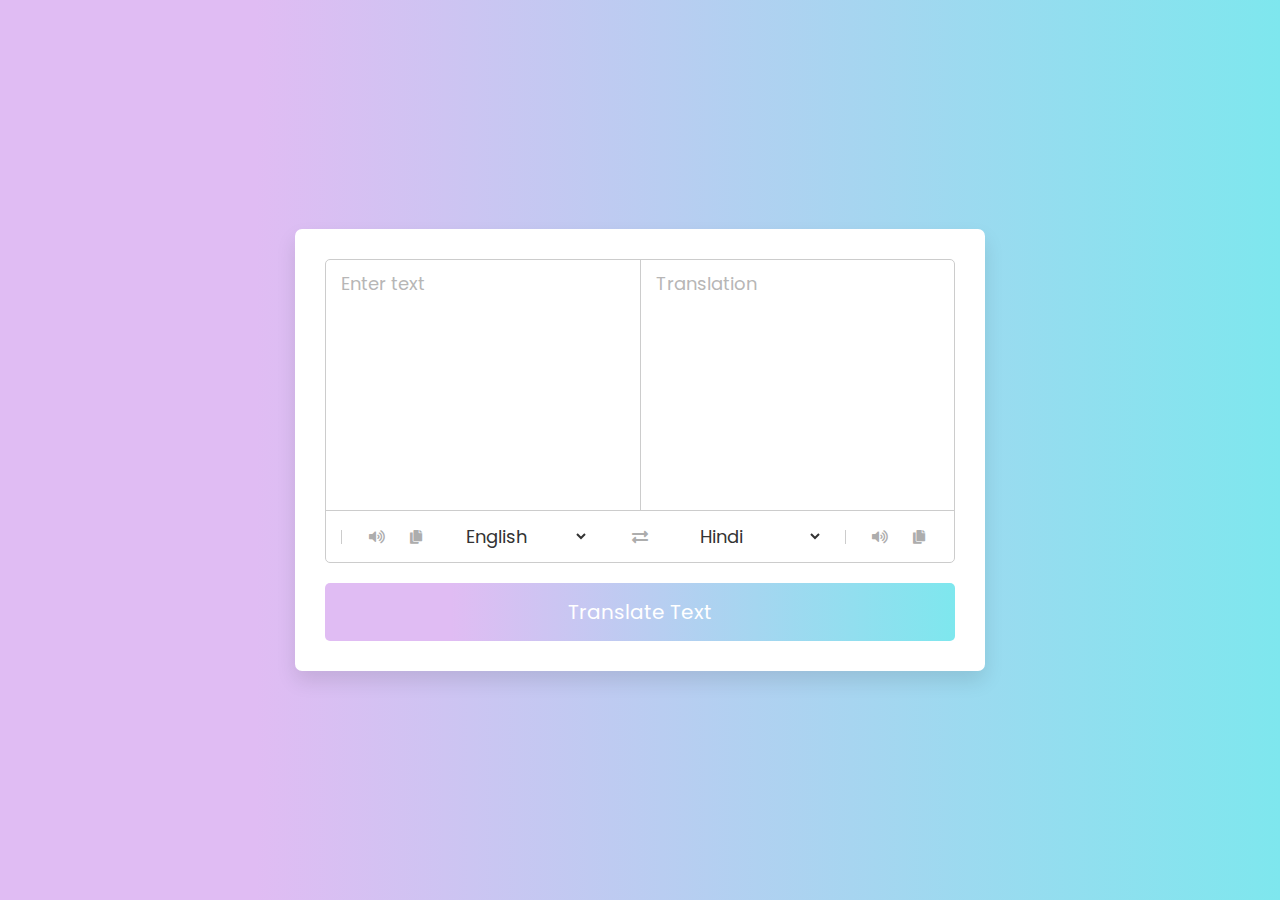
<file: translate.html>
<!DOCTYPE html>
<html lang="en" dir="ltr">
<head>
    <meta charset="UTF-8">
    <meta name="viewport" content="width=device-width, initial-scale=1.0">
    <title>Langauge Translator | Joshua Alana</title>
    <link rel="stylesheet" href="https://cdnjs.cloudflare.com/ajax/libs/font-awesome/5.15.3/css/all.min.css"/>
    <link rel="stylesheet" href="translate.css">
</head>
<body>

    <!-- <h1> Translate with Joshua Alana</h1> -->
 <div class="container">
    <div class="wrapper">
        <div class="text-input">
            <textarea spellcheck="false" class="from-text" placeholder="Enter text"></textarea>
            <textarea spellcheck="false" readonly disabled class="to-text"
            placeholder="Translation"></textarea>
        </div>
        <ul class="controls">
            <li class="row from">
                <div class="icons">
                    <i id="from" class="fas fa-volume-up"></i>
                    <i id="from" class="fas fa-copy"></i>
                </div>
                <select></select>
            </li>

            <li class="exchange">
                <i class="fas fa-exchange-alt"></i>
            </li>
            <li class="row to">
                <select></select>
                <div class="icons">
                    <i id="to" class="fas fa-volume-up"></i>
                    <i id="to" class="fas fa-copy"></i>
                </div>
            </li>
        </ul>
    </div>

    <button>Translate Text</button>
 </div>   

 <script src="countries.js"></script>
 <script src="translate.js"></script>
</body>
</html>
</file>
<file: translate.css>
/* Import Google Font - Poppins */
@import url('https://fonts.googleapis.com/css2?family=Poppins:wght@400;500;600;700&display=swap');

* {
    margin: 0;
    padding: 0;
    box-sizing: border-box;
    font-family: 'Poppins', sans-serif;
}


body {
    display: flex;
    align-items: center;
    justify-content: center;
    pad: 0 10px;
    min-height: 100vh;
    background: linear-gradient(90deg, #E0BCF3 20%, #7EE7EE 100%);
}

.container {
    max-width: 690px;
    width: 100%;
    padding: 30px;
    background: #fff;
    border-radius: 7px;
    box-shadow: 0 10px 20px rgba(0, 0, 0, 0.10);
}

.wrapper {
    border-radius: 5px;
    border: 1px solid #ccc;
}

.wrapper .text-input {
    display: flex;
    border-bottom: 1px solid #ccc;
}

.text-input .to-text {
    border-radius: 0px;
    border-left: 1px solid #ccc;
}

.text-input textarea {
    height: 250px;
    width: 100%;
    border: none;
    outline: none;
    resize: none;
    background: none;
    font-size: 18px;
    padding: 10px 15px;
    border-radius: 5px;
}

.text-input textarea::placeholder {
    color: #b7b6b6;
}

.controls, li, .icons, .icons i {
    display: flex;
    align-items: center;
    justify-content: space-between;
}

.controls {
    list-style: none;
    padding: 12px 15px;
}

.controls .row .icons  {
    width: 38%;
}
.controls .row .icons i {
    width: 50px;
    color: #adadad;
    font-size: 14px;
    cursor: pointer;
    transition: transform 0.2s ease;
    justify-content: center;
}

.controls .row.from .icons {
    padding-left: 15px;
    border-left: 1px solid #ccc;
}

.controls .row.to .icons {
    padding-left: 15px;
    border-left: 1px solid #ccc;
}

.controls .row select {
    color: #333;
    border: none;
    outline: none;
    font-size: 18px;
    background: none;
    padding-left: 5px;
}

.text-input textarea::-webkit-scrollbar {
    width: 4px;
}

.controls .row select::-webkit-scrollbar {
    width: 8px;
}

.text-input textarea::-webkit-scrollbar-track,
.controls .row select::-webkit-scrollbar-track {
    background: #fff;
}

.text-input textarea::-webkit-scrollbar-thumb {
    background: #ddd;
    border-radius: 8px;
}

.controls .row select::-webkit-scrollbar-thumb {
    background: #999;
    border-radius: 8px;
    border-right: 2px solid #ffffff;
}

.controls .exchange {
    color: #adadad;
    cursor: pointer;
    font-size: 16px;
    transition: transform 0.2s ease;
}

.controls i:active {
    transform: scale(0.9);
}

.container button {
    width: 100%;
    padding: 14px;
    outline: none;
    border: none;
    color: #fff;
    cursor: pointer;
    margin-top: 20px;
    font-size: 20px;
    border-radius: 5px;
    background: linear-gradient(90deg, #E0BCF3 20%, #7EE7EE 100%);
}

@media (max-width: 660px) {
    .container  {
        padding: 20px;
    }
    .wrapper .text-input {
        flex-direction: column;
}

.text-input .to-text {
    border-left: 0px;
    border-top:  1px solid #ccc;
}

.text-input textarea {
    height: 200px;
}

.controls .row .icons{
    display: none;
  }
  .container button{
    padding: 13px;
    font-size: 16px;
  }
  .controls .row select{
    font-size: 16px;
  }
  .controls .exchange{
    font-size: 14px;
  }


}
</file>
